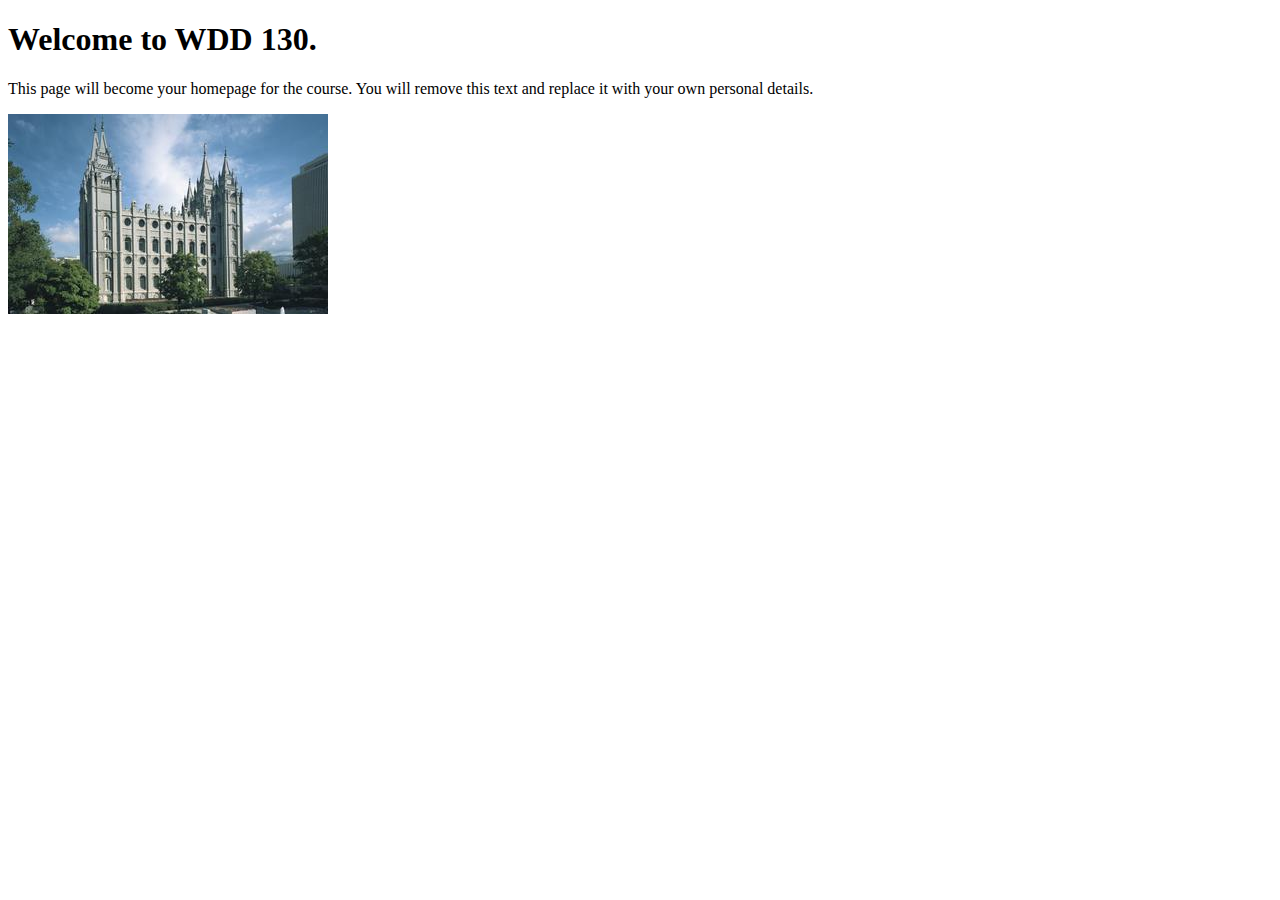
<file: index.html>
<!DOCTYPE html>
<html lang="en">
<head>
    <meta charset="UTF-8">
    <meta name="viewport" content="width=device-width, initial-scale=1.0">
    <title>WDD 130 | Personal Homepage</title>
</head>
<body>
    <h1>Welcome to WDD 130.</h1>
    <p>This page will become your homepage for the course. You will remove this text and replace it with your own personal details.</p>

    <img src="images/salt-lake-temple.jpg" alt="The Salt Lake Temple.">
</body>
</html>
</file>
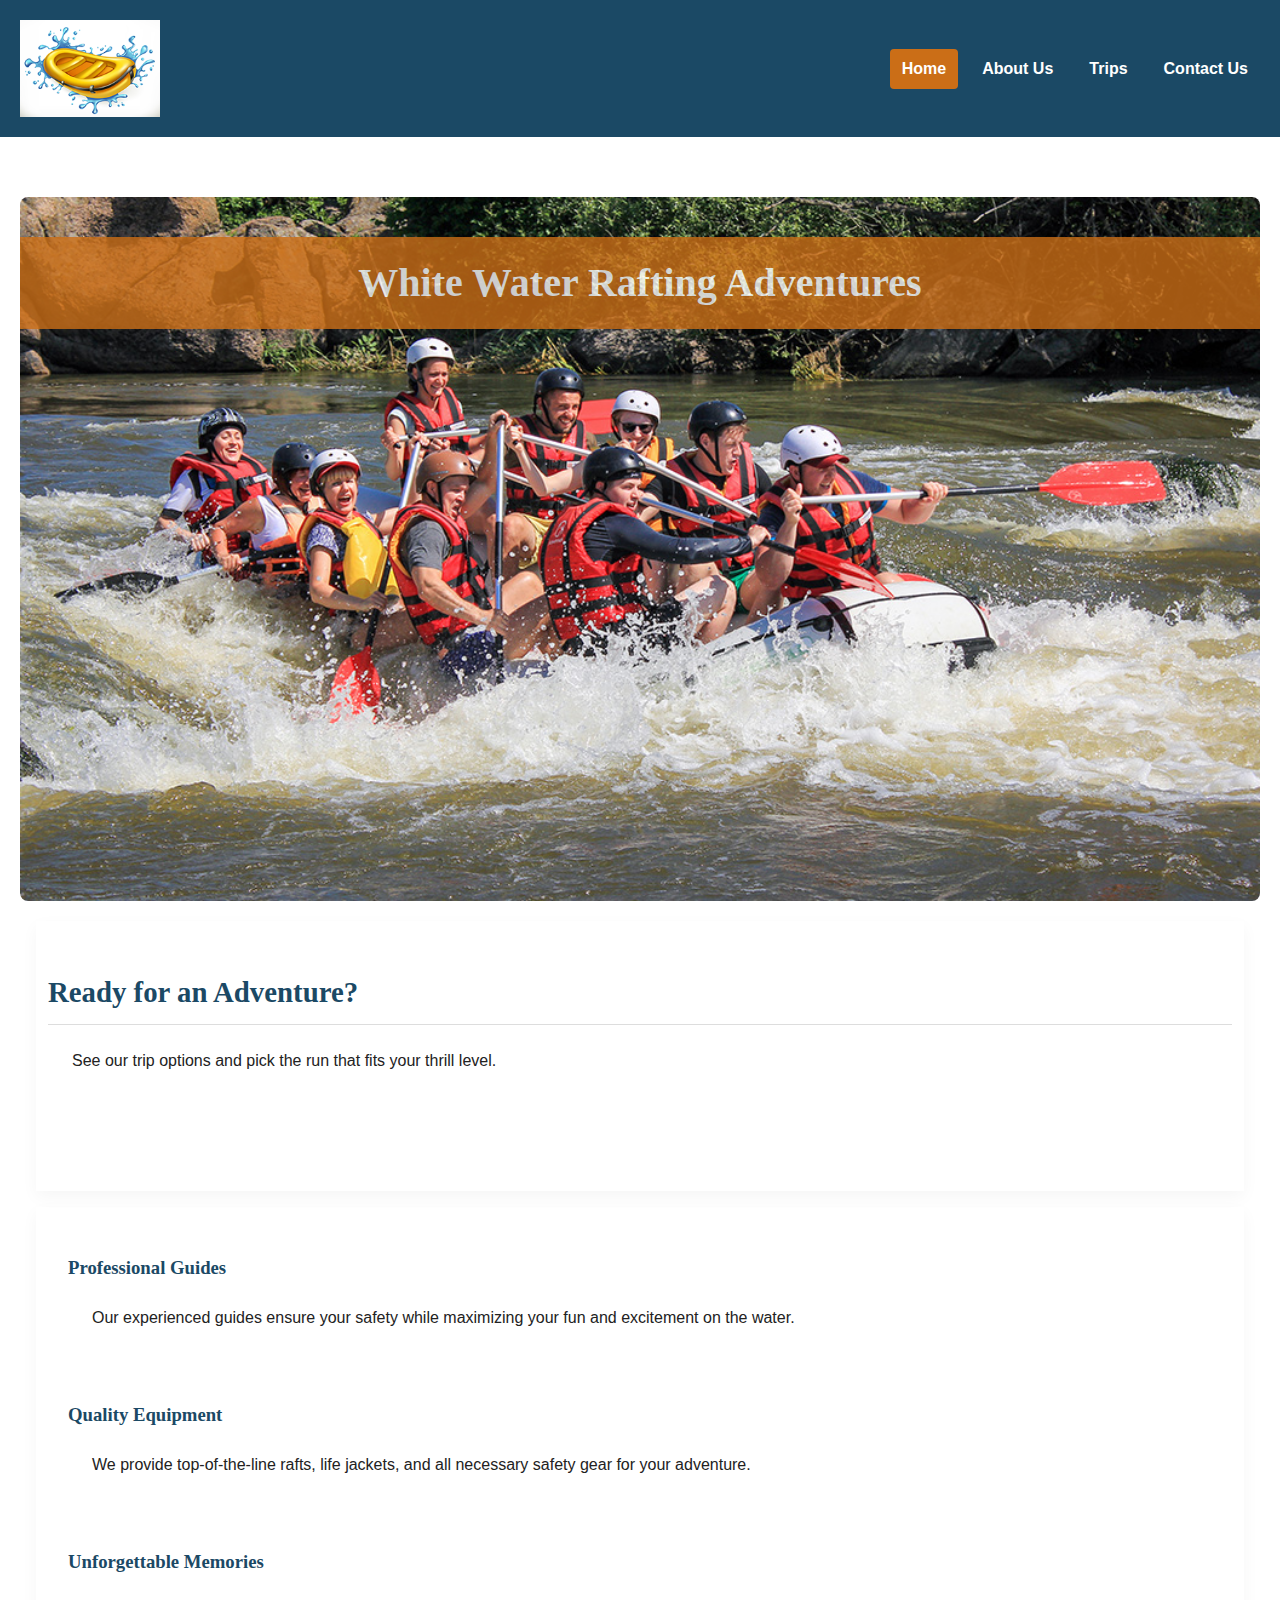
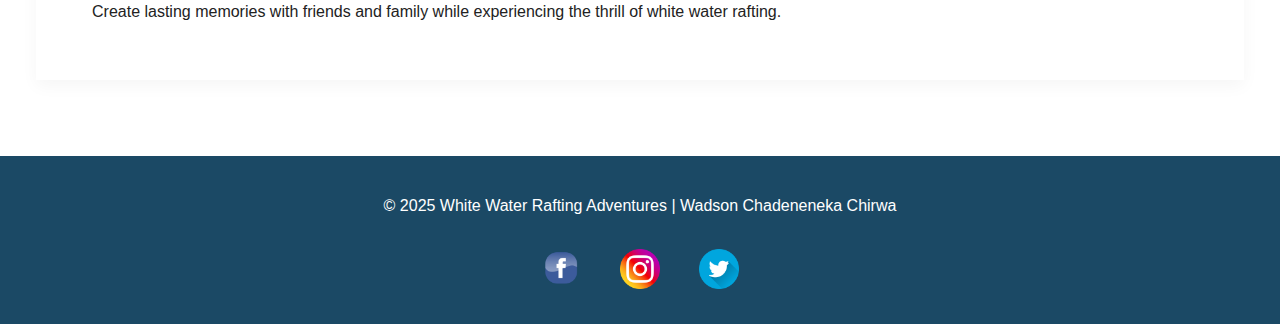
<file: wwr/index.html>
<!doctype html>
<html lang="en">

<head>
    <meta charset="utf-8">
    <title>Home - White Water Rafting Adventures</title>
    <meta name="description"
        content="Experience thrilling white water rafting adventures with professional guides. Safe, exciting trips for families and adventure seekers.">
    <meta name="author" content="Wadson Chadeneneka Chirwa">
    <meta name="viewport" content="width=device-width,initial-scale=1">
    <link rel="stylesheet" href="styles/rafting.css">
</head>

<body>

    <header>
        <img id="site-logo" src="images/logo.png" alt="White Water Rafting Adventures logo">
        <nav>
            <a href="index.html" class="active">Home</a>
            <a href="about.html">About Us</a>
            <a href="trips.html">Trips</a>
            <a href="contact.html">Contact Us</a>
        </nav>
    </header>

    <main class="container">

        <!-- HERO -->
        <div class="hero" role="banner" aria-label="Hero banner">
            <img class="hero-img" src="images/hero.jpg" alt="Rafting action on the river">
            <h1 class="hero-title">White Water Rafting Adventures</h1>
        </div>

        <!-- CALL TO ACTION -->
        <section class="cta">
            <h2>Ready for an Adventure?</h2>
            <p>See our trip options and pick the run that fits your thrill level.</p>
            <a href="trips.html" class="btn btn-primary">View Trips</a>
        </section>

        <!-- FEATURES -->
        <section class="features">
            <article class="feature-card">
                <h3>Professional Guides</h3>
                <p>Our experienced guides ensure your safety while maximizing your fun and excitement on the water.</p>
            </article>

            <article class="feature-card">
                <h3>Quality Equipment</h3>
                <p>We provide top-of-the-line rafts, life jackets, and all necessary safety gear for your adventure.</p>
            </article>

            <article class="feature-card">
                <h3>Unforgettable Memories</h3>
                <p>Create lasting memories with friends and family while experiencing the thrill of white water
                    rafting.</p>
            </article>
        </section>

    </main>

    <footer>
        <p>&copy; 2025 White Water Rafting Adventures | Wadson Chadeneneka Chirwa</p>
        <nav class="socialmedia" aria-label="social links">
            <a href="https://www.facebook.com" target="_blank" rel="noopener"><img src="images/facebook.png"
                    alt="Facebook"></a>
            <a href="https://www.instagram.com" target="_blank" rel="noopener"><img src="images/instagram.png"
                    alt="Instagram"></a>
            <a href="https://www.twitter.com" target="_blank" rel="noopener"><img src="images/twitter.png"
                    alt="Twitter"></a>
        </nav>
    </footer>

</body>

</html>
</file>
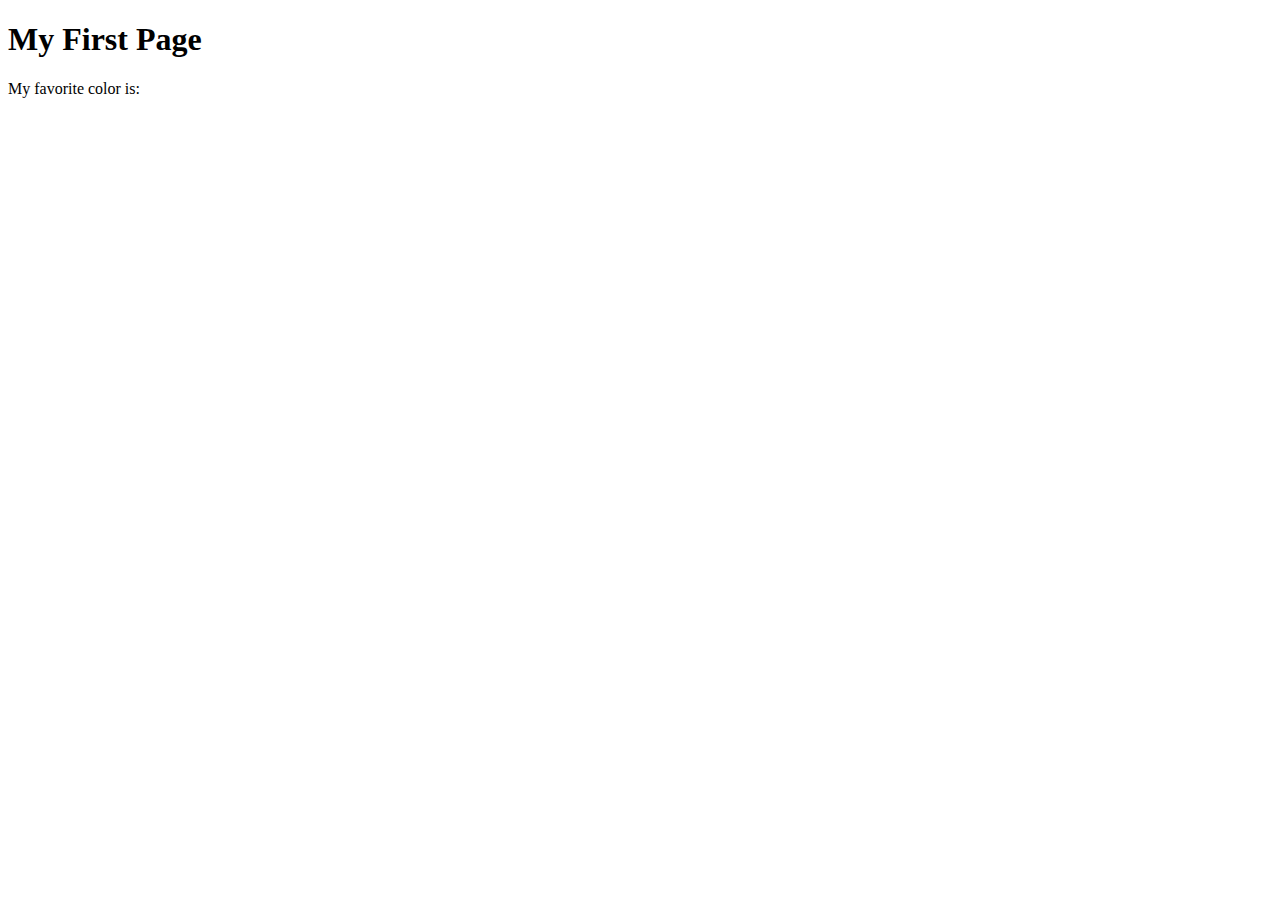
<file: week01/first-page.html>
<!DOCTYPE html>
<html lang="en">
<head>
    <meta charset="UTF-8">
    <meta name="viewport" content="width=device-width, initial-scale=1.0">
    <title>My First Page</title>
</head>
<body>
    <h1>My First Page</h1>
    <p>My favorite color is: </p>
</body>
</html>
</file>
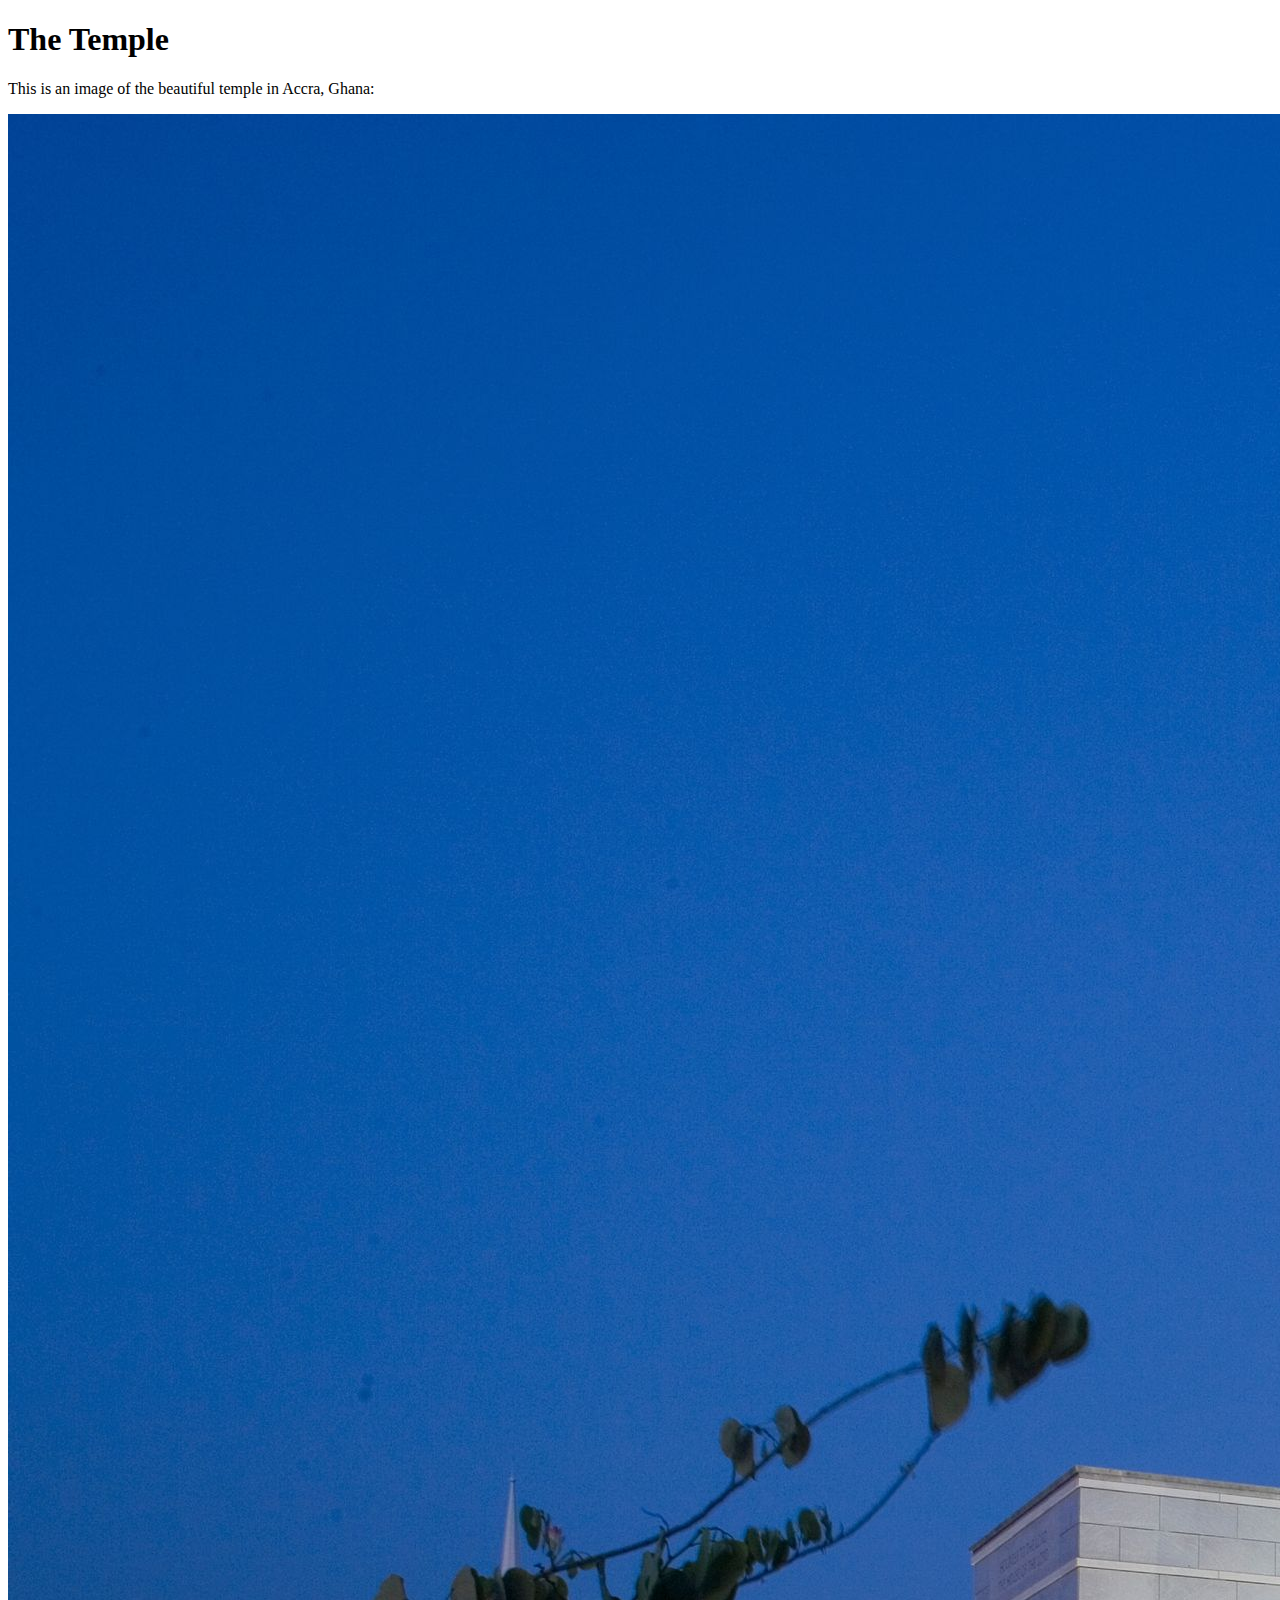
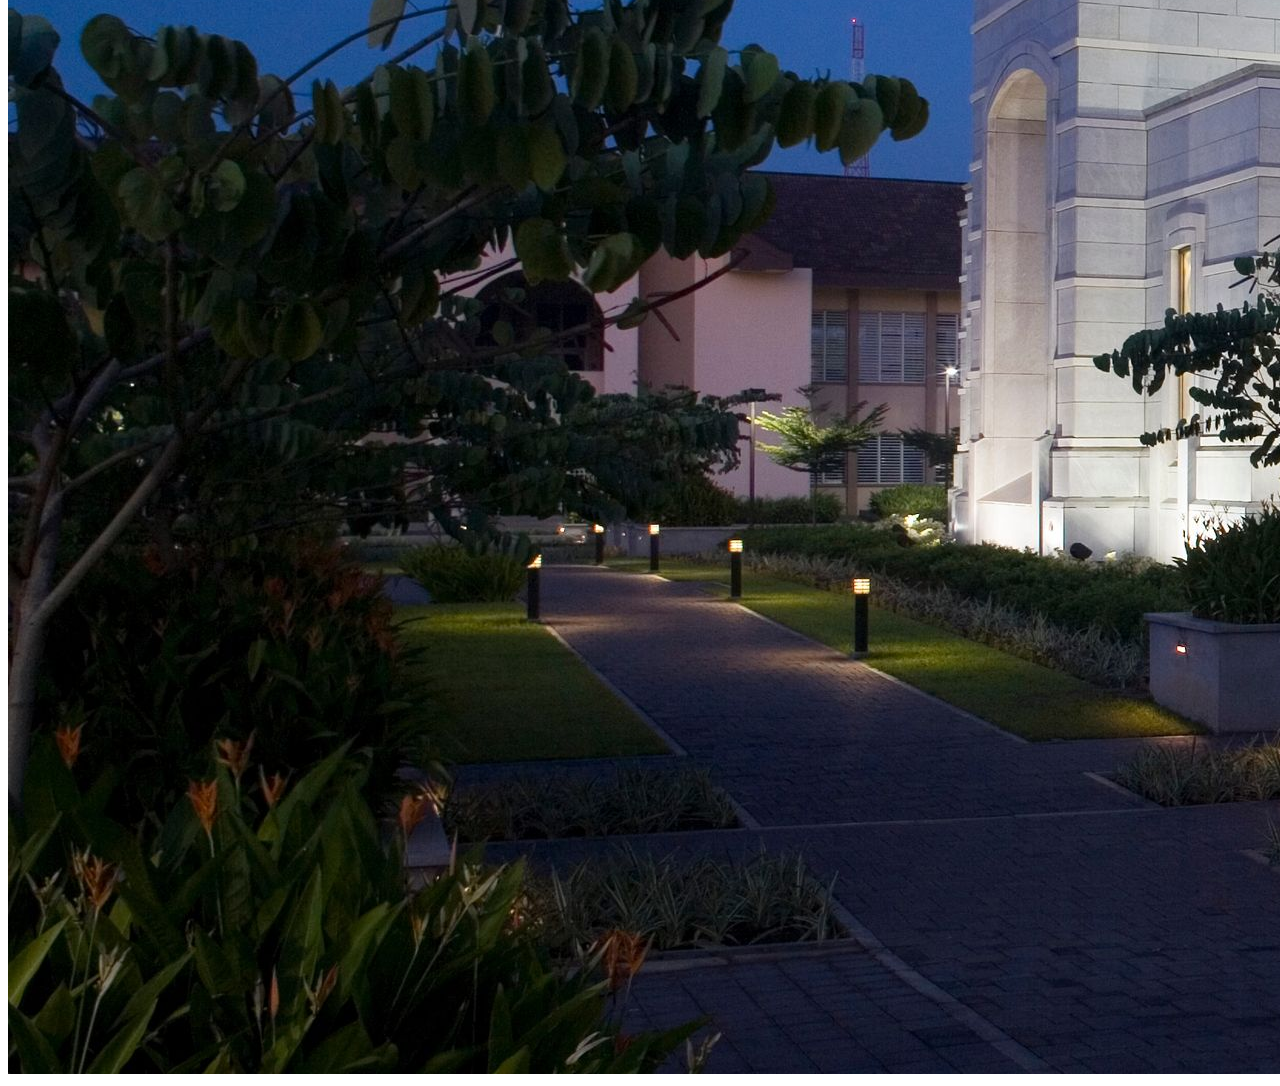
<file: week01/images.html>
<!DOCTYPE html>
<html lang="en">
<head>
    <meta charset="UTF-8">
    <meta name="viewport" content="width=device-width, initial-scale=1.0">
    <title>Temple Image</title>
</head>
<body>
    <h1>The Temple</h1>
    <p>This is an image of the beautiful temple in Accra, Ghana:</p>
    <img src="images/temple-large.jpeg" alt="The Accra Ghana Temple">
    
</body>
</html>
</file>
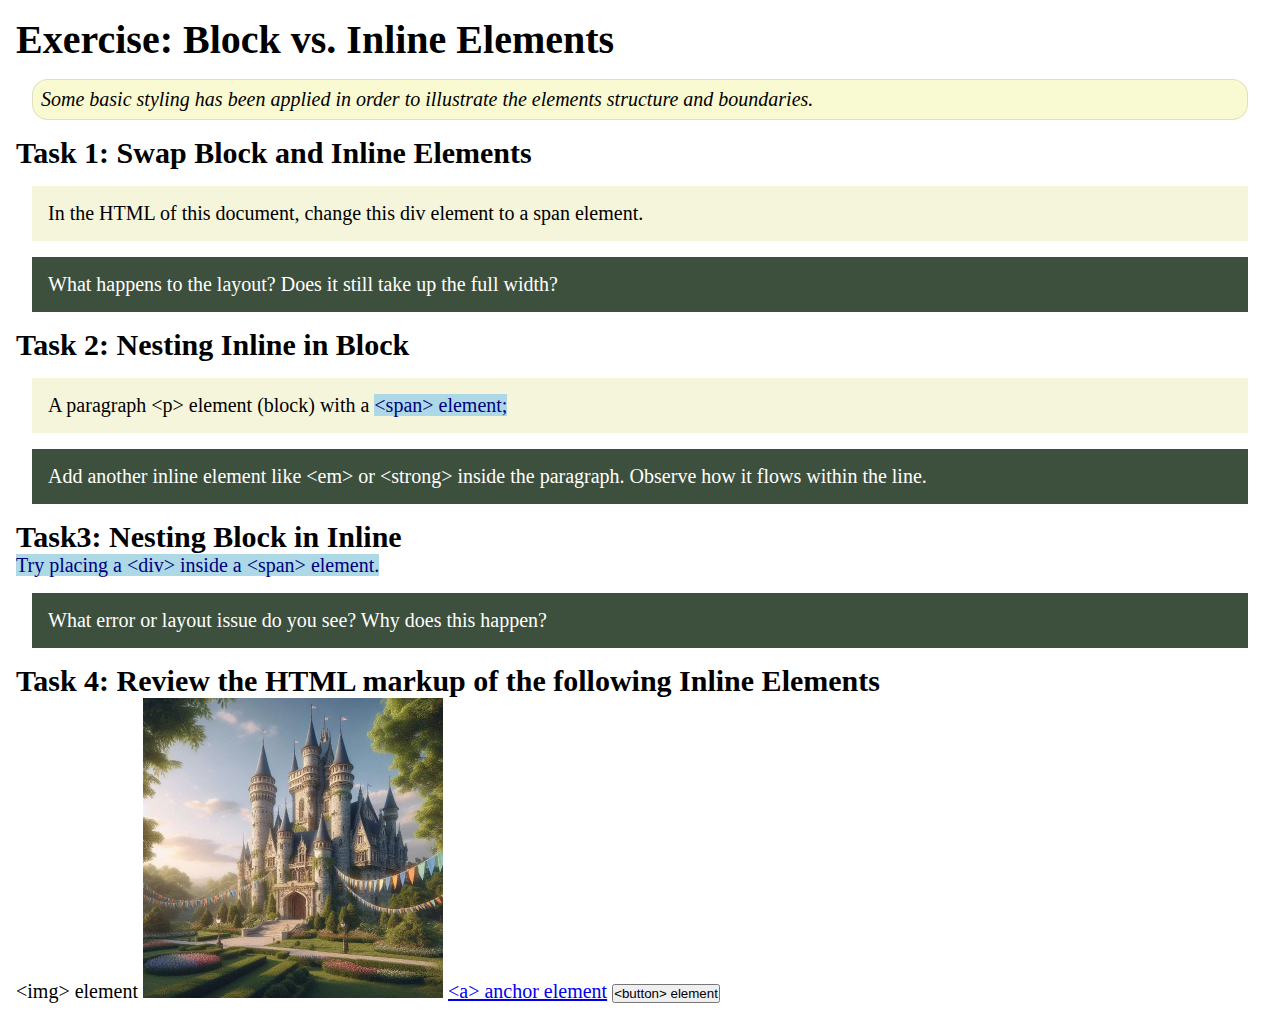
<file: week02/block-vs-inline.html>
<!DOCTYPE html>
<html lang="en">

<head>
    <meta charset="UTF-8">
    <meta name="viewport" content="width=device-width, initial-scale=1.0">
    <title>Exercise: Block vs. Inline Elements</title>
    <link rel="stylesheet" href="styles/block-vs-inline.css">
</head>

<body>
    <main>
        <h1>Exercise: Block vs. Inline Elements</h1>
        <p class="note">Some basic styling has been applied in order to illustrate the elements structure and
            boundaries.</p>

        <h2>Task 1: Swap Block and Inline Elements</h2>
        <div>In the HTML of this document, change this div element to a span element.</div>

        <p class="question">What happens to the layout? Does it still take up the full width?</p>

        <h2>Task 2: Nesting Inline in Block</h2>
        <p>A paragraph &lt;p&gt; element (block) with a <span>&lt;span&gt; element;</span></p>
        <p class="question">Add another inline element like &lt;em&gt; or &lt;strong&gt; inside the paragraph. Observe
            how it flows within the line.</p>

        <h2>Task3: Nesting Block in Inline</h2>
        <span>Try placing a &lt;div&gt; inside a &lt;span&gt; element.</span>
            <p class="question">What error or layout issue do you see? Why does this happen?</p>


            <h2>Task 4: Review the HTML markup of the following Inline Elements</h2>
        &lt;img&gt; element
        <img src="images/castle.webp" alt="placeholder image (images are inline)" width="300" height="300">
        <a href="https://churchofjesuschrist.org">&lt;a&gt; anchor element</a>
        <button type="button">&lt;button&gt; element</button>
    </main>
</body>

</html>
</file>
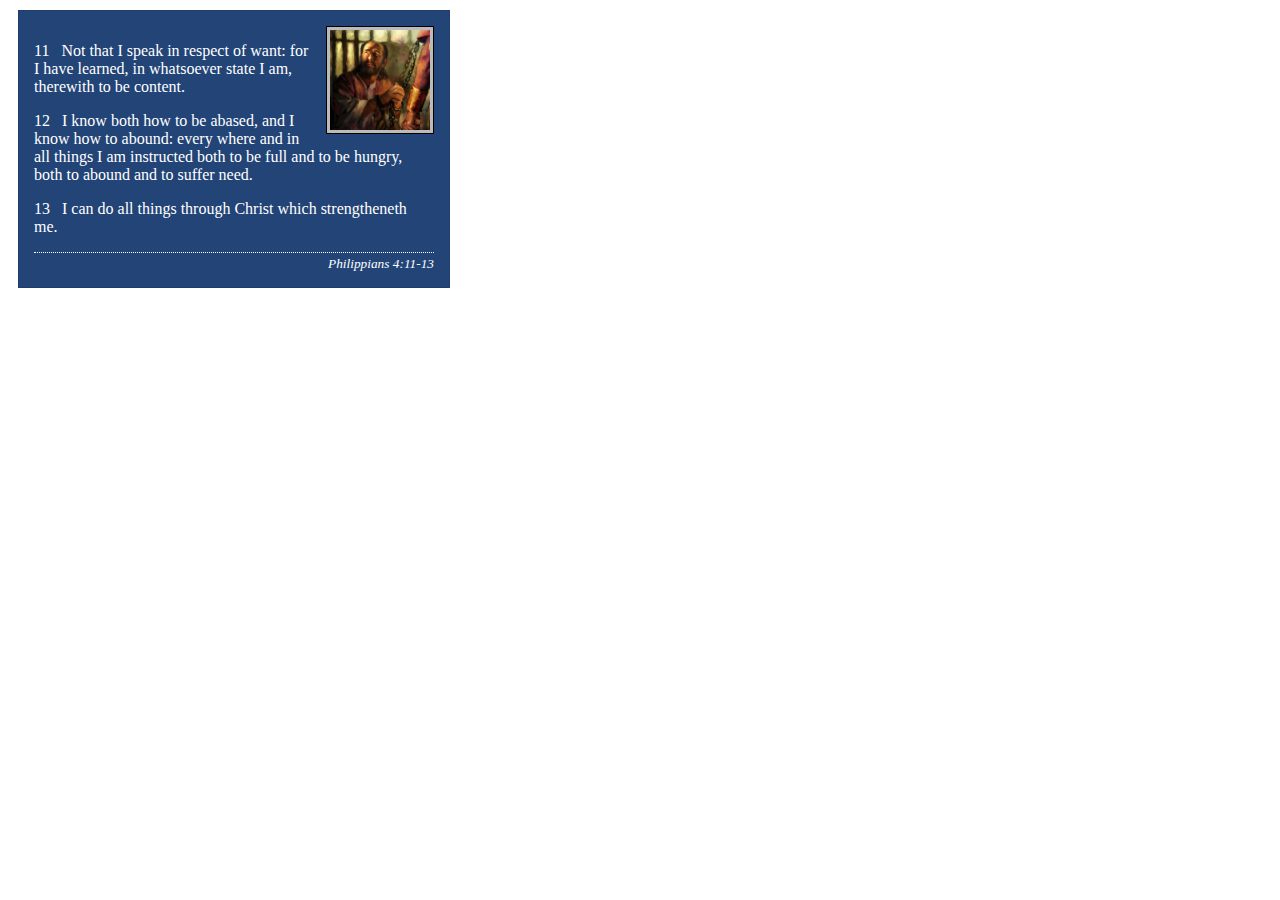
<file: week02/box-model-solution.html>
<!DOCTYPE html>
<html lang="en">
<head>
    <meta charset="UTF-8">
    <meta name="viewport" content="width=device-width, initial-scale=1.0">
    <title>Box Model Activity</title>
    <link rel="stylesheet" href="styles/box-model-solution.css">
</head>
<body>
    <main>
        <div class="callout">
            <img src="images/apostle-paul-imprisoned.webp" alt="Paul the Apostle - Imprisoned in Rome" width="200" height="200">
            <blockquote>
                <p>11 &nbsp; Not that I speak in respect of want: for I have learned, in whatsoever state I am, therewith to be content.</p>
                <p>12 &nbsp; I know both how to be abased, and I know how to abound: every where and in all things I am instructed both to be full and to be hungry, both to abound and to suffer need.</p>
                <p>13 &nbsp; I can do all things through Christ which strengtheneth me.</p>
            </blockquote>
            <cite>Philippians 4:11-13</cite>
        </div>
    </main>
</body>
</html>
</file>
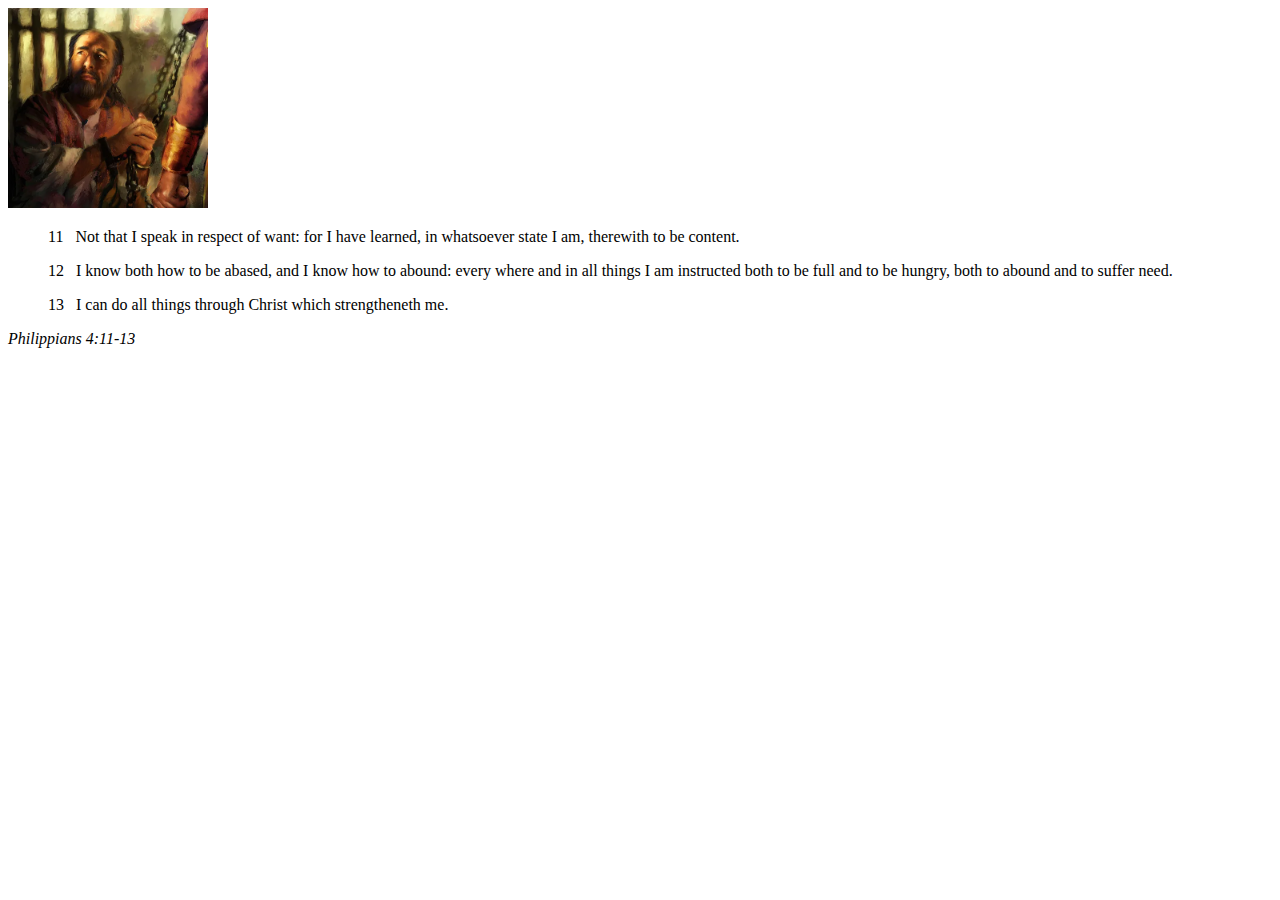
<file: week02/box-model.html>
<!DOCTYPE html>
<html lang="en">
<head>
    <meta charset="UTF-8">
    <meta name="viewport" content="width=device-width, initial-scale=1.0">
    <title>Box Model Activity</title>
</head>
<body>
    <main>
        <div class="callout">
            <img src="images/apostle-paul-imprisoned.webp" alt="Paul the Apostle - Imprisoned in Rome" width="200" height="200">
            <blockquote>
                <p>11 &nbsp; Not that I speak in respect of want: for I have learned, in whatsoever state I am, therewith to be content.</p>
                <p>12 &nbsp; I know both how to be abased, and I know how to abound: every where and in all things I am instructed both to be full and to be hungry, both to abound and to suffer need.</p>
                <p>13 &nbsp; I can do all things through Christ which strengtheneth me.</p>
            </blockquote>
            <cite>Philippians 4:11-13</cite>
        </div>
    </main>
</body>
</html>
</file>
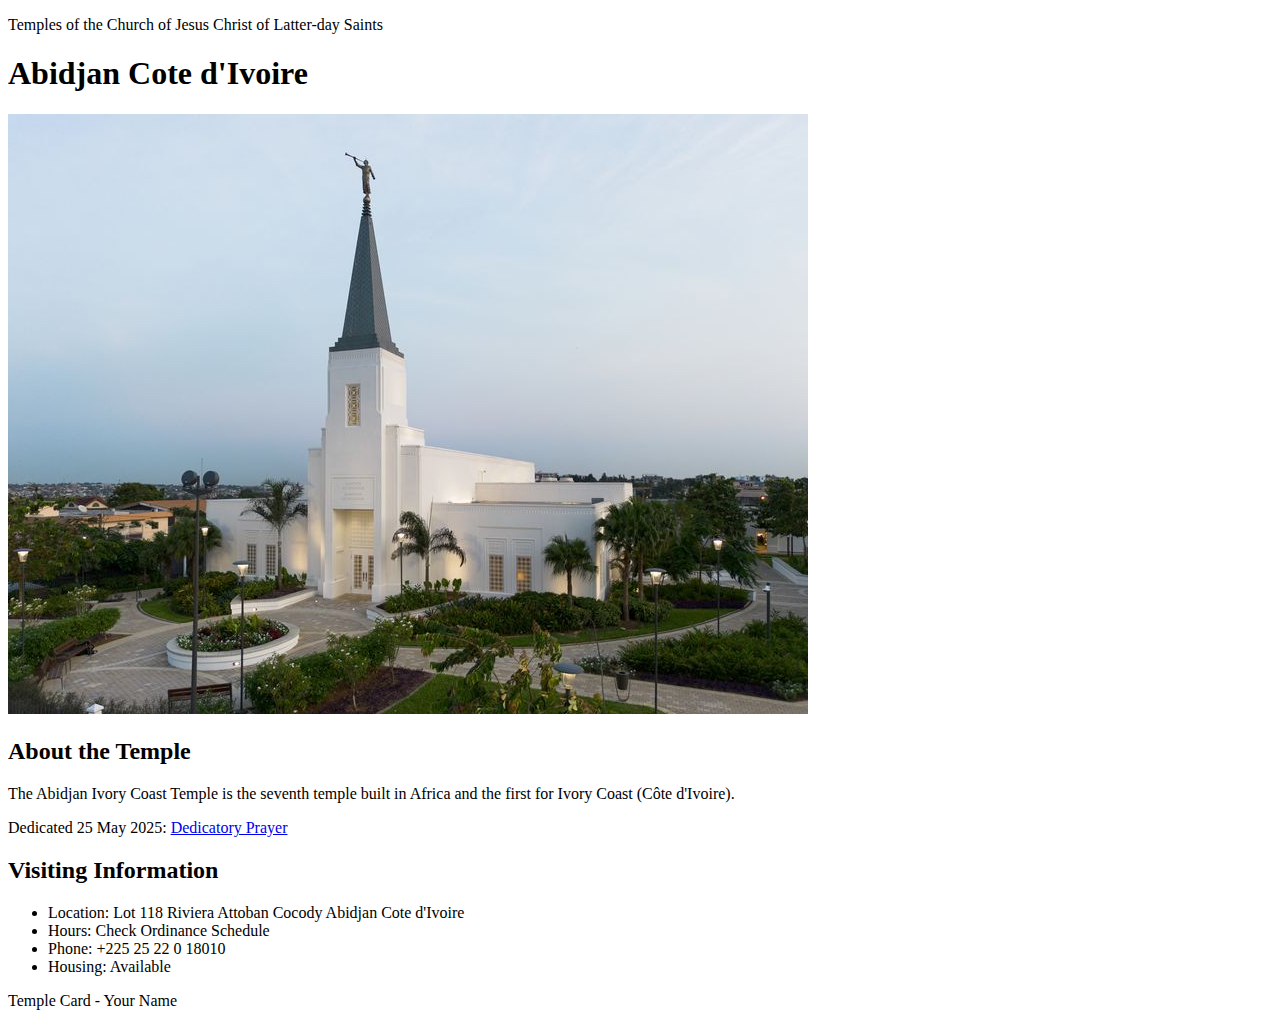
<file: week02/temple.html>
<!DOCTYPE html>
<html lang="en">

<head>
    <meta charset="UTF-8">
    <meta name="viewport" content="width=device-width, initial-scale=1.0">
    <title>Temple Card - Abidjan Cote d'Ivoire</title>
</head>

<body>
    <header>
        <p>Temples of the Church of Jesus Christ of Latter-day Saints</p>
    </header>
    <main>
        <h1>Abidjan Cote d'Ivoire</h1>
        <picture>
            <img src="images/abidjan-ivory-coast.jpeg" alt="Abidjan Cote d'Ivoire Temple">
        </picture>
        <section>
            <h2>About the Temple</h2>
            <p>The Abidjan Ivory Coast Temple is the seventh temple built in Africa and the first for Ivory Coast (Côte
                d'Ivoire).</p>
            <p>Dedicated 25 May 2025: <a
                    href="https://www.churchofjesuschrist.org/temples/dedicatory-prayer/abidjan-ivory-coast-temple/2025-05-25?lang=eng"
                    target="_blank" rel="noopener noreferrer">Dedicatory Prayer</a></p>
        </section>
        <section>
            <h2>Visiting Information</h2>
            <ul>
                <li>Location: Lot 118 Riviera Attoban Cocody Abidjan Cote d'Ivoire</li>
                <li>Hours: Check Ordinance Schedule</li>
                <li>Phone: +225 25 22 0 18010</li>
                <li>Housing: Available</li>
            </ul>
        </section>
    </main>
    <footer>
        <p>Temple Card - Your Name</p>
    </footer>
</body>

</html>
</file>
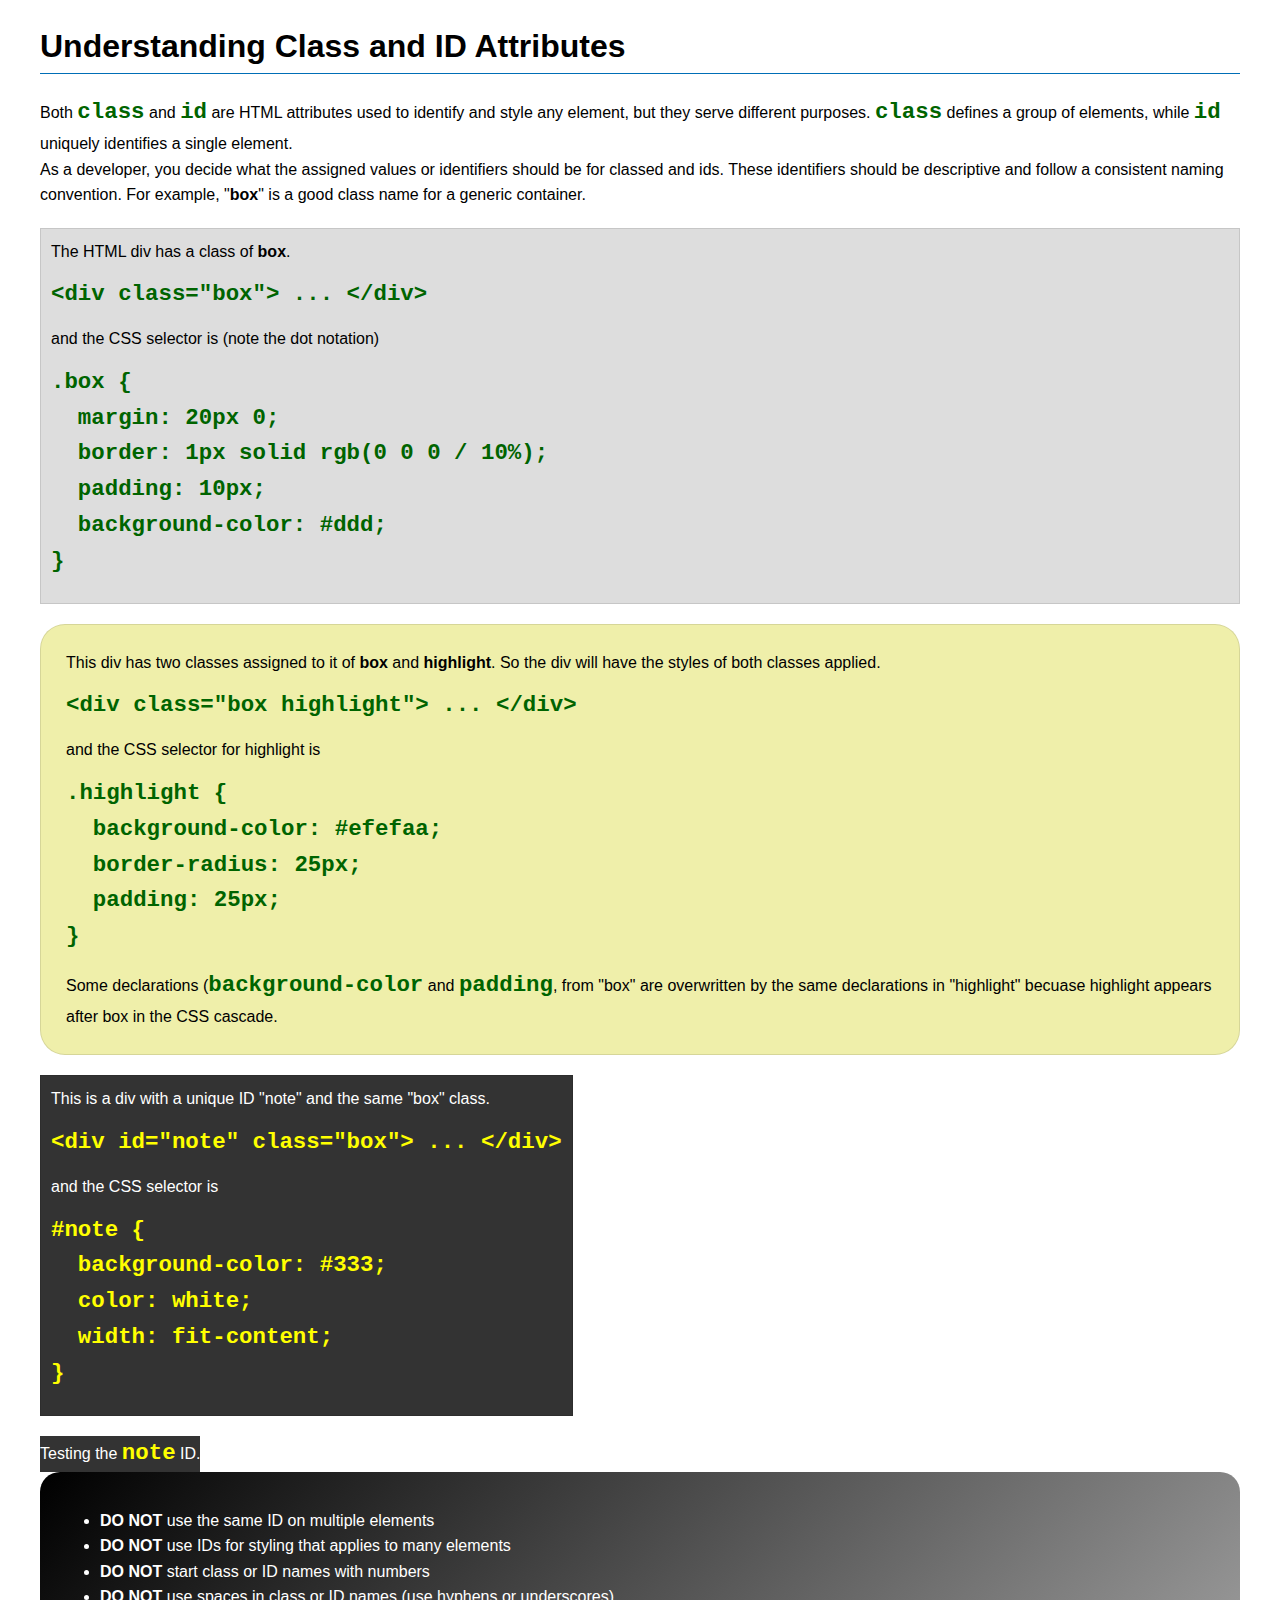
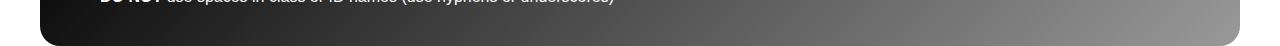
<file: week03/class-and-id.html>
<!DOCTYPE html>
<html lang="en">

<head>
    <meta charset="UTF-8">
    <meta name="viewport" content="width=device-width, initial-scale=1.0">
    <title>Class vs ID Attributes</title>
    <link rel="stylesheet" href="styles/class-and-id.css">
</head>

<body>
    <h1>Understanding Class and ID Attributes</h1>
    <p>Both <code>class</code> and <code>id</code> are HTML attributes used to identify and style any element, but they
        serve different purposes. <code>class</code> defines a group of elements, while <code>id</code> uniquely
        identifies a single element.</p>
    <p>As a developer, you decide what the assigned values or identifiers should be for classed and ids. These
        identifiers should be
        descriptive and follow a consistent naming convention. For example, "<strong>box</strong>" is a good class name
        for a generic container.</p>
    <div class="box">
        <p>The HTML div has a class of <strong>box</strong>.</p>
        <pre><code class="html">&lt;div class="box"&gt; ... &lt;/div&gt;</code></pre>
        and the CSS selector is (note the dot notation)
        <pre><code class="css">.box {
  margin: 20px 0;
  border: 1px solid rgb(0 0 0 / 10%);
  padding: 10px;
  background-color: #ddd; 
}</code></pre>
    </div>

    <div class="box highlight">
        <p>This div has two classes assigned to it of <strong>box</strong> and <strong>highlight</strong>. So the div
            will have the styles of both classes applied.</p>
        <pre><code class="html">&lt;div class="box highlight"&gt; ... &lt;/div&gt;</code></pre>
        and the CSS selector for highlight is
        <pre><code class="css">.highlight {
  background-color: #efefaa;
  border-radius: 25px;
  padding: 25px;
}</code></pre>
<p>Some declarations (<code>background-color</code> and <code>padding</code>, from "box" are overwritten by the same declarations in "highlight" becuase highlight appears after box in the CSS cascade.</p>
    </div>

    <div id="note" class="box">
        <p>This is a div with a unique ID "note" and the same "box" class.</p>
        <pre><code class="html">&lt;div id="note" class="box"&gt; ... &lt;/div&gt;</code></pre>
        and the CSS selector is
        <pre><code class="css">#note {
  background-color: #333;
  color: white;
  width: fit-content;
}</code></pre>
    </div>

    <div id="note">
        <p>Testing the <code>note</code> ID.</p>
    </div>

    <section id="best-practice">
        <ul>
            <li><strong>DO NOT</strong> use the same ID on multiple elements</li>
            <li><strong>DO NOT</strong> use IDs for styling that applies to many elements</li>
            <li><strong>DO NOT</strong> start class or ID names with numbers</li>
            <li><strong>DO NOT</strong> use spaces in class or ID names (use hyphens or underscores)</li>
        </ul>
    </section>




</body>

</html>
</file>
<file: week02/styles/block-vs-inline.css>
* {
    margin: 0;
    padding: 0;
}

body {
    font-size: 20px;
    margin: 1rem;
}

p,
div {
    background-color: beige;
    margin: 1rem;
    padding: 1rem;
}

span {
    color: navy;
    background-color: lightblue;
}

code {
    margin: 0;
    padding: 0;
    color: green;
    font-size: 1.2rem;
}

.note {
    font-style: italic;
    background-color: lightgoldenrodyellow;
    border-radius: 1rem;
    border: 1px solid rgb(0 0 0 / 10%);
    margin: 1rem;
    padding: .5rem;
}

.question {
    background-color: #3d503d;
    color: #fff;
}
</file>
<file: week02/styles/box-model-solution.css>
.callout {
    max-width: 400px;
    margin: 10px;
    border: 1px solid rgba(0, 0, 0, .1);
    padding: 15px;
    background-color: #247;
    color: #fff;
}

.callout img {
    float: right;
    margin: 0 0 10px 15px;
    border: 1px solid #000;
    padding: 3px;
    background-color: #bbb;
    width: 100px;
    height: auto;

}

blockquote {
    margin: 0;
}

cite {
    display: block;
    border-top: 1px dotted #fff;
    padding-top: 3px;
    text-align: right;
    font-size: smaller;
}
</file>
<file: week03/styles/class-and-id.css>
body {
    font-family: Arial, sans-serif;
    line-height: 1.6;
    margin: 0;
    padding: 0 40px;
}

h1 {
    border-bottom: 1px solid rgb(0 110 182);
    padding-bottom: 0;
}



p {
    margin: 0;
}

code {
    color: darkgreen;
    font-weight: 700;
    font-size: 1.4rem;
}

/* Class examples - can be reused */

.box {
    margin: 20px 0;
    border: 1px solid rgb(0 0 0 / 10%);
    padding: 10px;
    background-color: #ddd; /* this is shorthand for #dddddd */
}

.highlight {
    background-color: #efefaa;
    border-radius: 25px;
    padding: 25px;
}

/* ID examples - should be unique */

#note {
    background-color: #333;
    color: white;
    width: fit-content;
}

#note code {
    color: yellow;
}

#best-practice {
    background: linear-gradient(135deg, #000 0%, #999 100%);
    color: white;
    border-radius: 20px;
    padding: 20px
}
</file>
<file: wwr/styles/rafting.css>
/* ==========================
   styles/rafting.css
   Single stylesheet for all pages
   ========================== */

/* VARIABLES + RESET */
:root {
    --primary-color: #1b4965;
    --accent1-color: #cb6e17;
    --accent2-color: #f7931e;
    --body-font: Arial, sans-serif;
    --heading-font: Georgia, serif;
}

/* Universal reset (required) */
*,
*::before,
*::after {
  margin: 0;
  padding: 0;
  box-sizing: border-box;
}

/* Base */
html,body { height: 100%; }
body {
    font-family: var(--body-font);
    background: var(--bg);
    color: #222;
    line-height: 1.5;
}

/* Page container (keeps content centered & consistent) */
.container {
  max-width: var(--max-width);
  margin: 0 auto;
  padding: 20px;
}

/* -------------------------
   HEADER (grid) + NAV (flex)
   ------------------------- */
header {
    background-color: var(--primary-color);
    padding: 20px;
    display: flex;
    justify-content: space-between;
    align-items: center;
    margin-bottom: 20px;
}

#site-logo, .logo {
  width: 140px;
  height: auto;
  display: block;
}

/* nav layout - flex */
nav {
  display: flex;
  justify-content: flex-end;
  gap: 12px;
  align-items: center;
}

nav a {
    color: #fff;
    text-decoration: none;
    font-weight: bold;
    padding: 8px 12px;
    border-radius: 4px;
    transition: background-color 0.3s;
}
nav a:hover,
nav a.active {
    background-color: var(--accent1-color);
}

/* -------------------------
   HERO (div.hero) - required structure
   - .hero is relative, h1 and article are absolute overlays
   ------------------------- */
.hero {
    position: relative;
    margin: 20px 0;
    overflow: hidden;
    border-radius: 8px;
}

.hero-img {
    display: block;
    width: 100%;
    height: auto;
}

/* h1 overlay on hero */
.hero-title {
    position: absolute;
    top: 20px;
    left: 0;
    right: 0;
    width: 100%;
    padding: 16px;
    text-align: center;
    opacity: 0.8;
    background-color: var(--accent1-color);
    color: #fff;
}

/* hero article overlay - must be absolute and contain an image floated right */
.hero-article {
    position: absolute;
    bottom: 20px;
    left: 20px;
    background-color: rgba(255, 255, 255, 0.95);
    padding: 15px;
    border-radius: 8px;
    max-width: 400px;
}

/* image inside article should float right per audit requirements */
.hero-article-img {
    float: right;
    width: 125px;
    margin: 0 0 10px 10px;
    border-radius: 8px;
    box-shadow: 0 0 10px rgba(0, 0, 0, 0.3);
}

.hero-article-text {
    clear: both;
}

/* -------------------------
   MAIN SECTIONS
   ------------------------- */
main {
  max-width: var(--max-width);
  margin: 12px auto 48px;
  padding: 0 18px;
}

/* Generic section card */
section {
  background: var(--card);
  border-radius: var(--radius);
  padding: 18px;
  margin: 18px 0;
  box-shadow: 0 6px 16px rgba(0,0,0,0.04);
}

/* Typography */
h1, h2 {
    font-family: var(--heading-font);
    color: var(--primary-color);
    margin: 20px 0 10px 0;
}

h1 {
    font-size: 2.5rem;
}

h2 {
    font-size: 1.8rem;
    border-bottom: 1px solid #ddd;
    padding-bottom: 10px;
}

h3 {
    font-family: var(--heading-font);
    color: var(--primary-color);
    margin: 15px 0 10px 0;
}

/* paragraphs */
p, section, article {
    margin: 16px;
    padding: 8px;
}

/* links */
a {
    color: var(--accent1-color);
    text-decoration: none;
}

a:hover {
    text-decoration: underline;
}

/* BUTTONS */
.btn {
    display: inline-block;
    padding: 12px 30px;
    border-radius: 5px;
    text-decoration: none;
    font-weight: bold;
    cursor: pointer;
    border: none;
    transition: background-color 0.3s;
    margin: 10px 0;
}

.btn-primary {
    background-color: var(--accent1-color);
    color: #fff;
}

.btn-primary:hover {
    background-color: var(--accent2-color);
}

/* -------------------------
   ABOUT PAGE GALLERY (>=5 figures)
   use consistent image sizes
   ------------------------- */
.gallery {
  display: grid;
  grid-template-columns: repeat(auto-fit, minmax(220px, 1fr));
  gap: 16px;
  margin-top: 12px;
  align-items: start;
}

.gallery-card {
  background-color: #f5f5f5;
  border-radius: 8px;
  overflow: hidden;
  text-align: center;
  box-shadow: 0 2px 5px rgba(0, 0, 0, 0.1);
}

.gallery-card img {
  width: 100%;
  height: 200px;
  object-fit: cover;
}

.gallery-card figcaption {
    padding: 12px;
    text-align: center;
    font-weight: bold;
    color: var(--primary-color);
}

/* -------------------------
   TRIPS GRID (trips.html)
   ------------------------- */
.trip-grid {
  display: grid;
  grid-template-columns: repeat(auto-fit, minmax(260px, 1fr));
  gap: 18px;
  margin-top: 12px;
}

.trip-card {
    background-color: #f9f9f9;
    border: 1px solid #ddd;
    border-radius: 8px;
    padding: 20px;
    margin: 20px 0;
}

.trip-card img {
    width: 100%;
    height: auto;
    border-radius: 8px;
    margin: 15px 0;
}

/* -------------------------
   CONTACT PAGE: company info + map/form grid
   ------------------------- */
.company-info-top {
  text-align: center;
  margin: 18px auto;
}

.map-form-section {
  display: grid;
  grid-template-columns: 1fr 1fr;
  gap: 22px;
  margin: 8px auto 0;
}

/* map box */
.map {
  background: #eee;
  border-radius: 8px;
  overflow: hidden;
  border: 1px solid #ddd;
}
.map iframe {
  width: 100%;
  height: 300px;
  border: 0;
}

/* contact form column */
.contact-form {
    background-color: #f9f9f9;
    padding: 20px;
    border-radius: 8px;
    margin: 20px 0;
}

form {
    display: flex;
    flex-direction: column;
}

label {
    margin-top: 15px;
    font-weight: bold;
    color: var(--primary-color);
}

input,
textarea {
    padding: 10px;
    margin-top: 5px;
    border: 1px solid #ddd;
    border-radius: 4px;
    font-family: var(--body-font);
    font-size: 1rem;
}

input:focus,
textarea:focus {
    outline: none;
    border-color: var(--accent1-color);
    box-shadow: 0 0 5px rgba(203, 110, 23, 0.3);
}

/* radios/checkbox group */
.contact-form .radios,
.contact-form .checkbox {
  display: flex;
  gap: 12px;
  align-items: center;
  flex-wrap: wrap;
}

/* submit button */
.btn-submit {
  display: inline-block;
  background: var(--btn);
  color: white;
  border: none;
  padding: 10px 14px;
  border-radius: 8px;
  cursor: pointer;
  font-weight: 700;
}
.btn-submit:hover { background: #004f9a; }

/* -------------------------
   EMPLOYEES section (wireframe)
   ------------------------- */
.employees {
  background: #f2eaff;   /* light purple strip similar to wireframe */
  padding: 20px;
  margin-top: 20px;
  border: 1px solid #d7cfff;
  border-radius: 6px;
}
.employees h2 { text-align: center; margin-bottom: 16px; }
.employee-grid {
  display: flex;
  justify-content: center;
  gap: 48px;
  align-items: flex-start;
  padding: 8px 0;
}
.employee-grid figure {
  text-align: center;
  width: 160px;
}
.employee-grid img {
  width: 120px;
  height: 120px;
  object-fit: cover;
  border-radius: 8px;
  display: block;
  margin: 0 auto 8px;
}
.employee-grid figcaption {
  font-weight: 700;
  color: var(--brand);
  font-size: 0.95rem;
}

/* -------------------------
   FOOTER - blue with bold white text and social icons
   ------------------------- */
footer {
    background-color: var(--primary-color);
    color: #fff;
    text-align: center;
    padding: 20px;
    margin-top: 40px;
}

footer p {
    color: #fff;
    margin: 10px 0;
}

.socialmedia {
    margin-top: 15px;
    display: flex;
    justify-content: center;
    gap: 15px;
}

.socialmedia a {
    text-decoration: none;
    display: inline-block;
}

.socialmedia img {
    width: 40px;
    height: 40px;
    transition: transform 0.3s;
}

.socialmedia a:hover img {
    transform: scale(1.1);
}

/* -------------------------
   Utility & responsive
   ------------------------- */
.center { text-align: center; }
.small { font-size: 13px; color: var(--muted); }

@media (max-width: 900px) {
  .hero-img { height: 240px; }
  .hero-article { position: static; margin: 12px; padding: 12px; }
  .map-form-section { grid-template-columns: 1fr; }
  .employee-grid { flex-direction: row; flex-wrap: wrap; justify-content: center; gap: 20px; }
  header { grid-template-columns: 1fr; gap: 8px; padding: 12px; }
  nav { justify-content: center; flex-wrap: wrap; }
}

/* ===== Additions: Newsletter + CTA + Trips table ===== */

/* newsletter */
.newsletter {
  padding: 26px 12px;
  background: #f7f8fc;
}
.newsletter .center { margin-bottom: 12px; }
.newsletter-form {
  display: inline-flex;
  gap: 10px;
  align-items: center;
  justify-content: center;
  flex-wrap: wrap;
}
.newsletter-form input[type="text"],
.newsletter-form input[type="email"] {
  padding: 10px;
  border-radius: 6px;
  border: 1px solid #d0d6df;
  width: 220px;
  max-width: 100%;
}

/* generic button styling (keeps look consistent) */
.btn { display:inline-block; background:var(--btn); color:#fff; padding:10px 14px; border-radius:8px; text-decoration:none; font-weight:700; border:none; cursor:pointer; }
.btn-primary { background:var(--btn); }
.btn-cta { background:var(--accent); color:#fff; }

/* call-to-action section */
.cta { padding: 30px 12px; }
</file>
